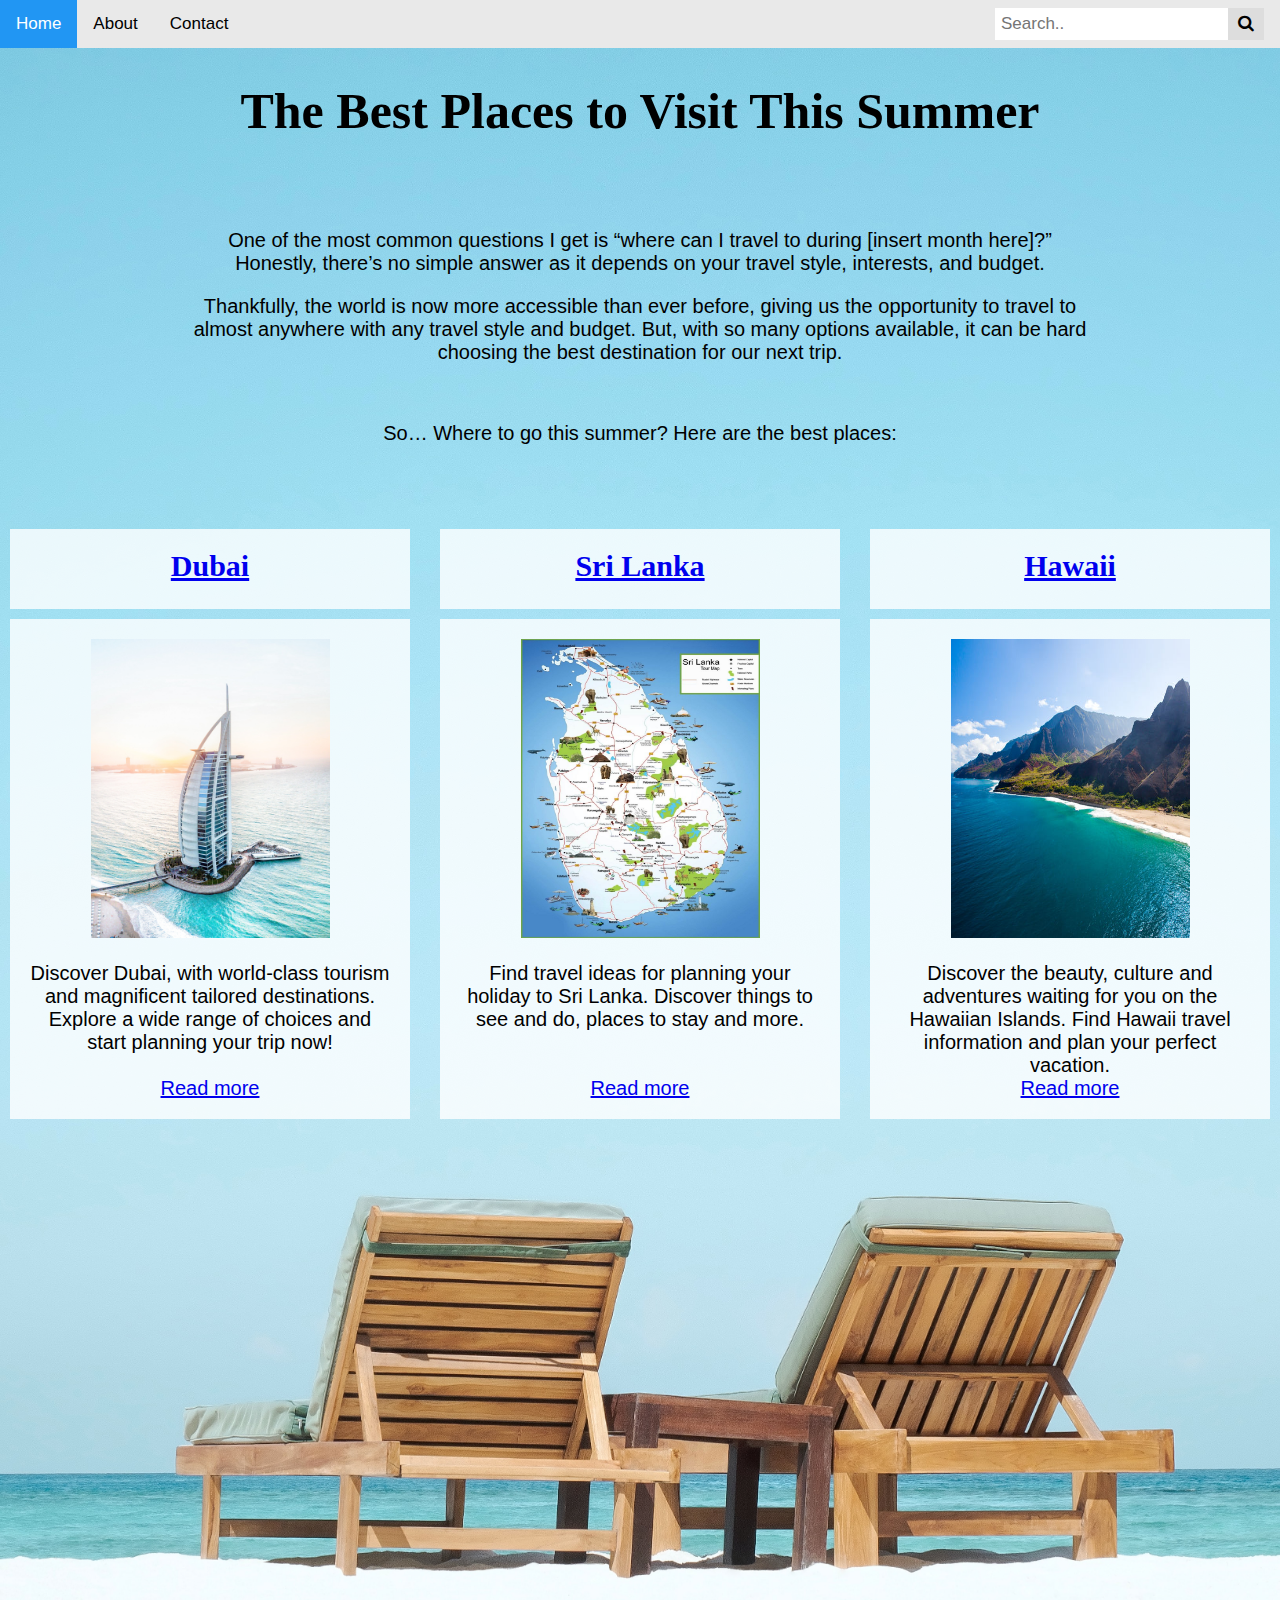
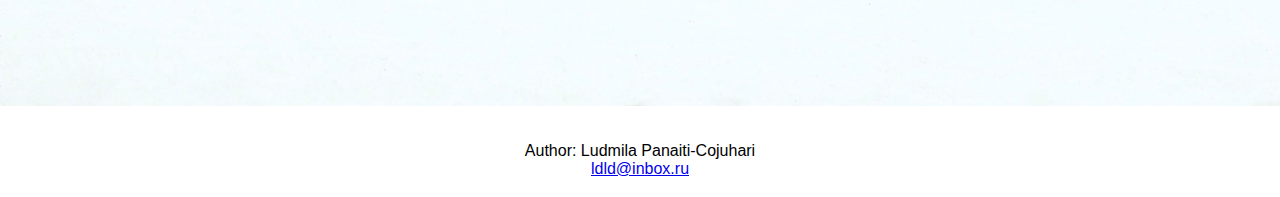
<file: Index.html>
<!DOCTYPE html>
<html>
<head>
<title>Index Page</title>
<meta charset="utf-8">
<link rel="stylesheet" href="index.css">

<link rel="stylesheet" href="https://cdnjs.cloudflare.com/ajax/libs/font-awesome/4.7.0/css/font-awesome.min.css">

<link rel="shortcut icon" href="fav-16x16.png" type="image/png">

</head>
<body>

<div class="topnav">
  <a class="active" href="Index.html">Home</a>
  <a href="About.html">About</a>
  <a href="About.html">Contact</a>
  <div class="search-container">
    <form action="/action_page.php">
      <input type="text" placeholder="Search.." name="search">
      <button type="submit"><i class="fa fa-search"></i></button>
    </form>
  </div>
</div>



<h1 id="header">The Best Places to Visit This Summer</h1><br><br>

<div class="mainscreen"></div>

<!-- <img class="travel-022" src="travel-022.jpg" alt="Travel Around The World" width="1200" height="350"> -->

<p class="blocktext">One of the most common questions I get is “where can I travel to during [insert month here]?” Honestly, there’s no simple answer as it depends on your travel style, interests, and budget.</p>

<p class="blocktext">Thankfully, the world is now more accessible than ever before, giving us the opportunity to travel to almost anywhere with any travel style and budget. But, with so many options available, it can be hard choosing the best destination for our next trip.
 </p> <br>
 <p class="blocktext">So… Where to go this summer? Here are the best places:</p> <br> <br><br>


<div class="grid-container">
  <div class="resort"><a href="Dubai Page.html">Dubai </a></div>
  <div class="resort"><a href="Sri Lanka Page.html">Sri Lanka</a></div>
  <div class="resort"><a href="Hawaii Page.html">Hawaii</a></div>  
  <div> 
    <img class="dubai2" src="dubai2.jpg" alt="dubai1"4 width="239" height="299"><br>
    <p class="text">Discover Dubai, with world-class tourism and magnificent tailored destinations. Explore a wide range of choices and start planning your trip now!  <br> <br>
    <a href="Dubai Page.html"> Read more</a> </p>

</div>
  <div>
  <img class="srilanka" src="Sri Lanka.jpg" alt="srilanka"4 width="239" height="299"><br>
  <p class="text">Find travel ideas for planning your holiday to Sri Lanka. Discover things to see and do, places to stay and more. <br><br><br>
<a href="Sri Lanka Page.html"> Read more</a> </p>
</div>
  
  <div>
  <img class="hawaii" src="Hawaii1.jpg" alt="hawaii"4 width="239" height="299"><br>
  <p class="text">Discover the beauty, culture and adventures waiting for you on the Hawaiian Islands. Find Hawaii travel information and plan your perfect vacation. <br>  
<a href="Hawaii Page.html"> Read more</a> </p>
</div>  

</div>

<br> <br><br><br><br><br><br><br><br><br><br><br><br><br><br><br><br><br><br><br><br><br><br><br><br><br><br><br><br><br><br><br><br>
<footer>
  <p>Author:   Ludmila Panaiti-Cojuhari<br>
  <a href="mailto:ldld@inbox.ru">ldld@inbox.ru</a></p>
</footer>
</body>
</html>
</file>
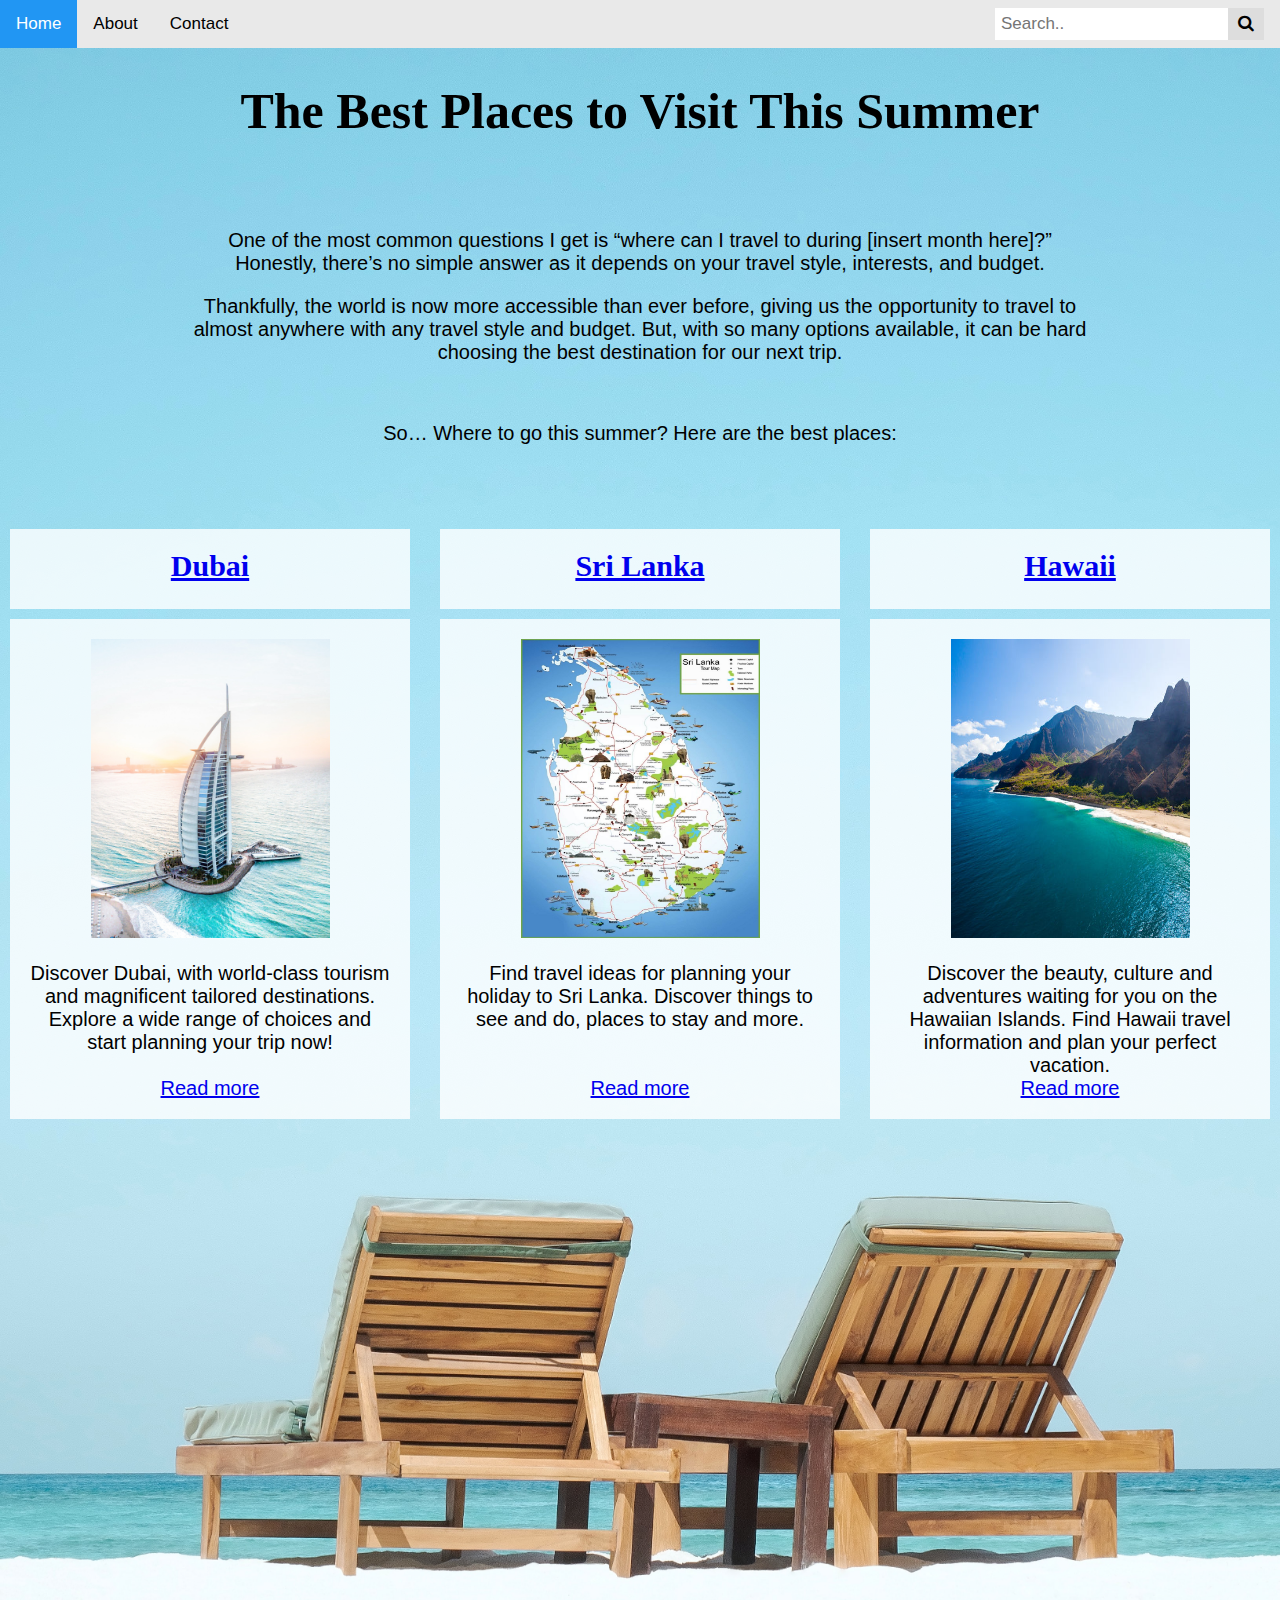
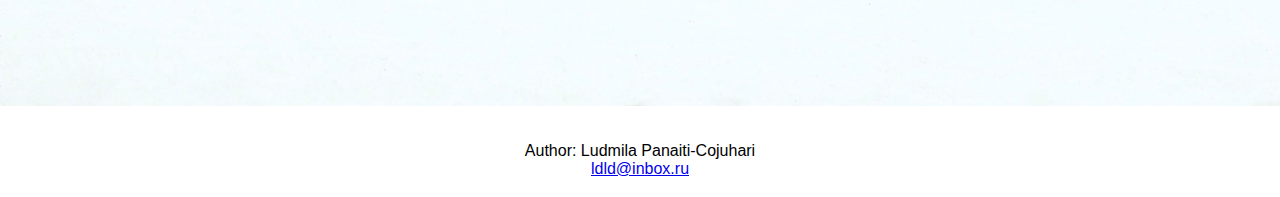
<file: index.html>
<!DOCTYPE html>
<html>
<head>
<title>Index Page</title>
<meta charset="utf-8">
<link rel="stylesheet" href="index.css">

<link rel="stylesheet" href="https://cdnjs.cloudflare.com/ajax/libs/font-awesome/4.7.0/css/font-awesome.min.css">

<link rel="shortcut icon" href="fav-16x16.png" type="image/png">

</head>
<body>

<div class="topnav">
  <a class="active" href="index.html">Home</a>
  <a href="About.html">About</a>
  <a href="About.html">Contact</a>
  <div class="search-container">
    <form action="/action_page.php">
      <input type="text" placeholder="Search.." name="search">
      <button type="submit"><i class="fa fa-search"></i></button>
    </form>
  </div>
</div>



<h1 id="header">The Best Places to Visit This Summer</h1><br><br>

<div class="mainscreen"></div>

<!-- <img class="travel-022" src="travel-022.jpg" alt="Travel Around The World" width="1200" height="350"> -->

<p class="blocktext">One of the most common questions I get is “where can I travel to during [insert month here]?” Honestly, there’s no simple answer as it depends on your travel style, interests, and budget.</p>

<p class="blocktext">Thankfully, the world is now more accessible than ever before, giving us the opportunity to travel to almost anywhere with any travel style and budget. But, with so many options available, it can be hard choosing the best destination for our next trip.
 </p> <br>
 <p class="blocktext">So… Where to go this summer? Here are the best places:</p> <br> <br><br>


<div class="grid-container">
  <div class="resort"><a href="Dubai Page.html">Dubai </a></div>
  <div class="resort"><a href="Sri Lanka Page.html">Sri Lanka</a></div>
  <div class="resort"><a href="Hawaii Page.html">Hawaii</a></div>  
  <div> 
    <img class="dubai2" src="dubai2.jpg" alt="dubai1"4 width="239" height="299"><br>
    <p class="text">Discover Dubai, with world-class tourism and magnificent tailored destinations. Explore a wide range of choices and start planning your trip now!  <br> <br>
    <a href="Dubai Page.html"> Read more</a> </p>

</div>
  <div>
  <img class="srilanka" src="Sri Lanka.jpg" alt="srilanka"4 width="239" height="299"><br>
  <p class="text">Find travel ideas for planning your holiday to Sri Lanka. Discover things to see and do, places to stay and more. <br><br><br>
<a href="Sri Lanka Page.html"> Read more</a> </p>
</div>
  
  <div>
  <img class="hawaii" src="Hawaii1.jpg" alt="hawaii"4 width="239" height="299"><br>
  <p class="text">Discover the beauty, culture and adventures waiting for you on the Hawaiian Islands. Find Hawaii travel information and plan your perfect vacation. <br>  
<a href="Hawaii Page.html"> Read more</a> </p>
</div>  

</div>

<br> <br><br><br><br><br><br><br><br><br><br><br><br><br><br><br><br><br><br><br><br><br><br><br><br><br><br><br><br><br><br><br><br>
<footer>
  <p>Author:   Ludmila Panaiti-Cojuhari<br>
  <a href="mailto:ldld@inbox.ru">ldld@inbox.ru</a></p>
</footer>
</body>
</html>
</file>
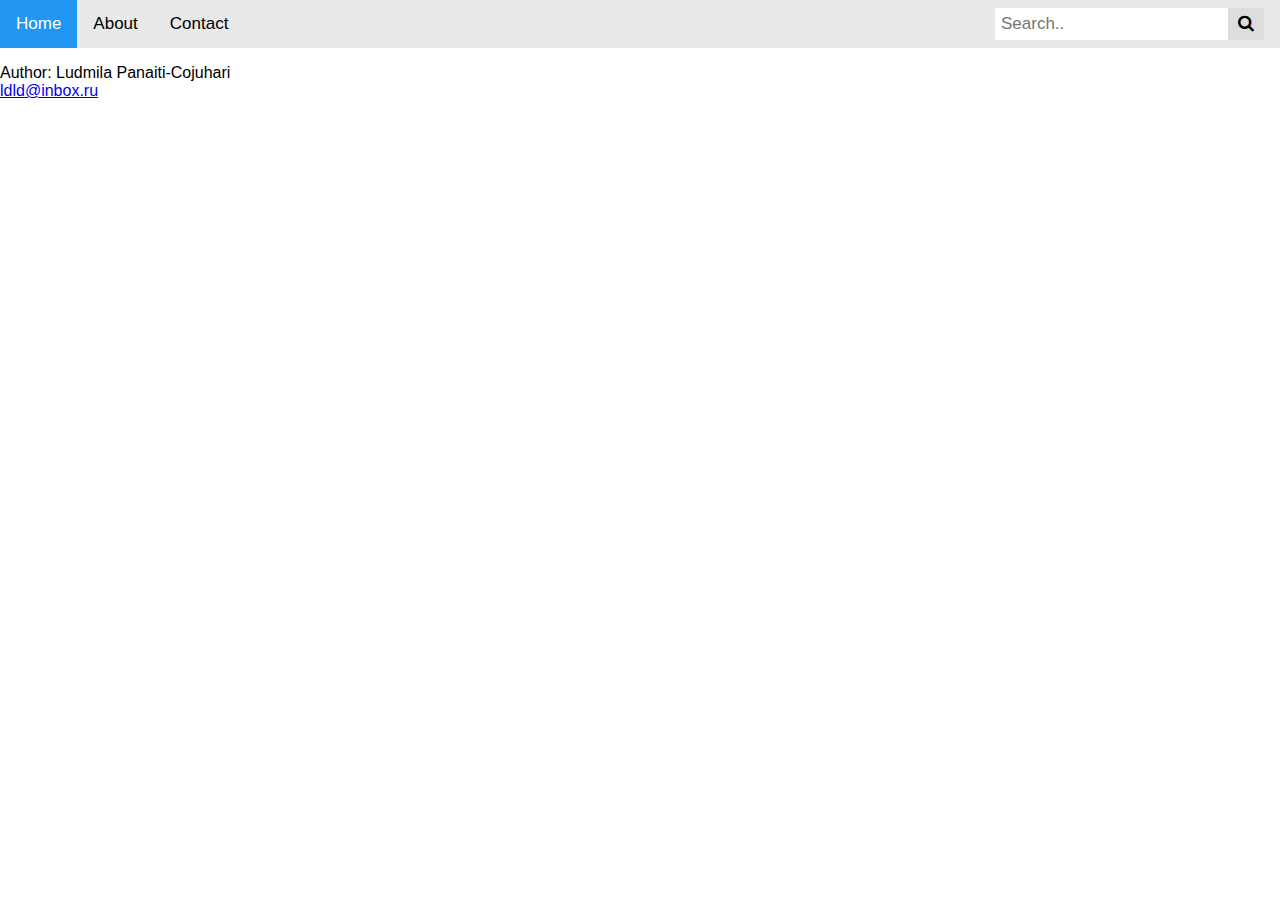
<file: About.html>
<!DOCTYPE html>
<html>
<head>
<title>About</title>
<meta charset="utf-8">
<link rel="shortcut icon" href="fav-16x16.png" type="image/png">
<link rel="stylesheet" href="About.css">
<link rel="stylesheet" href="https://cdnjs.cloudflare.com/ajax/libs/font-awesome/4.7.0/css/font-awesome.min.css">
<head>
<body>

<div class="topnav">
  <a class="active" href="index.html">Home</a>
  <a href="About.html">About</a>
  <a href="About.html">Contact</a>
  <div class="search-container">
    <form action="/action_page.php">
      <input type="text" placeholder="Search.." name="search">
      <button type="submit"><i class="fa fa-search"></i></button>
    </form>
  </div>
</div>


<p>Author:   Ludmila Panaiti-Cojuhari<br>
<a href="mailto:ldld@inbox.ru">ldld@inbox.ru</a></p>
 

</body>
</html>
</file>
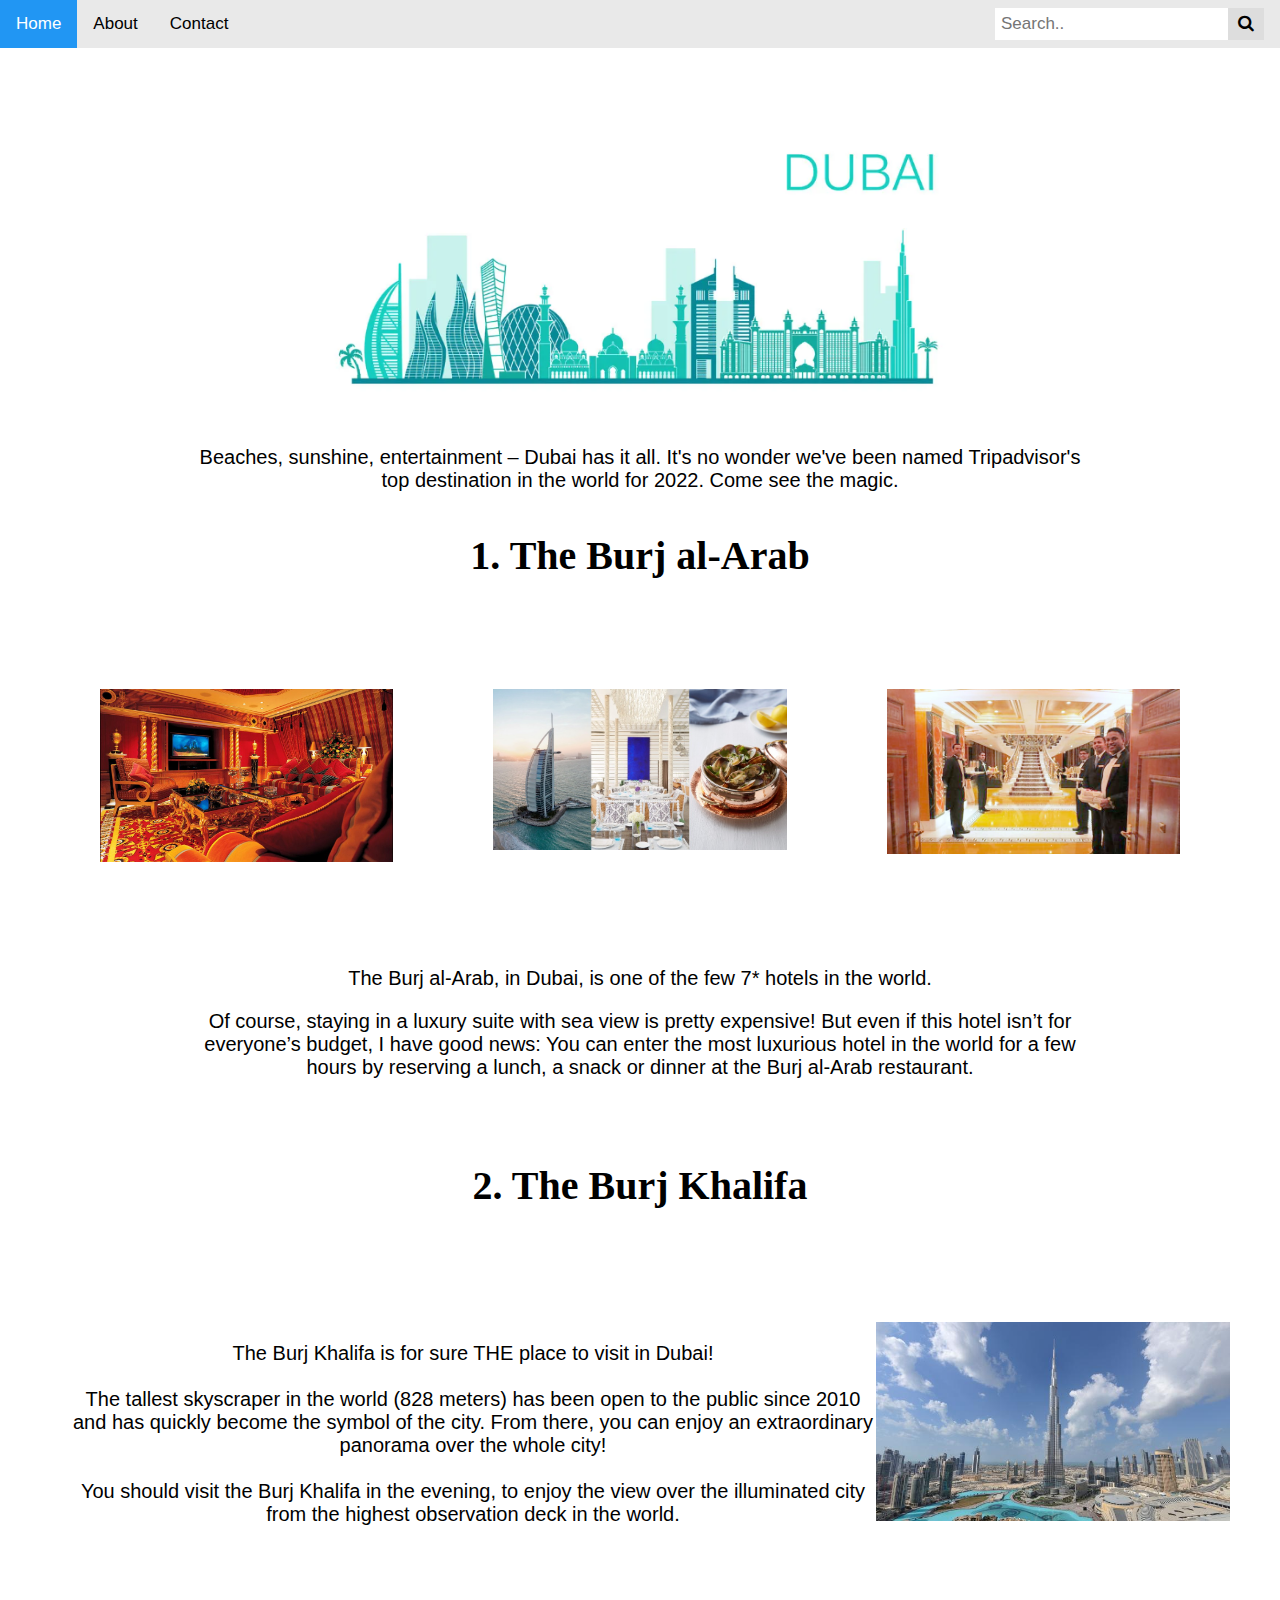
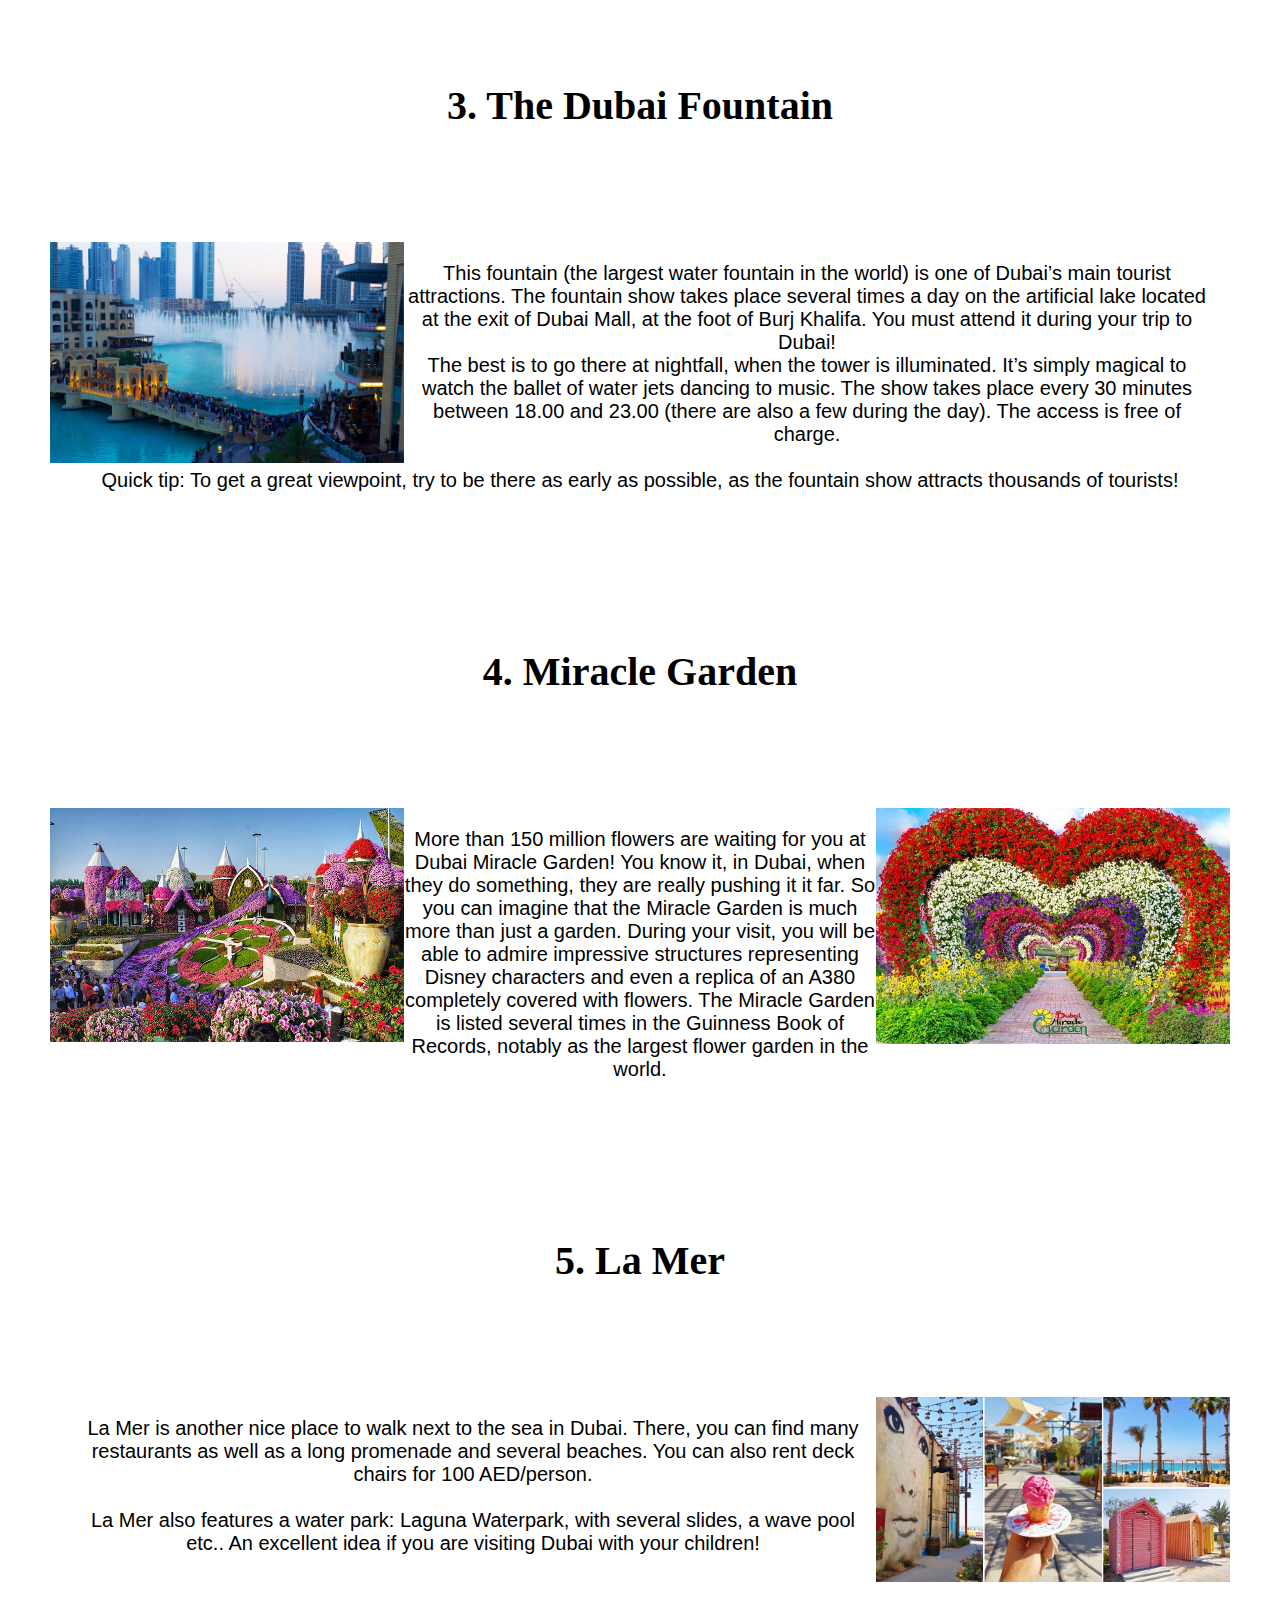
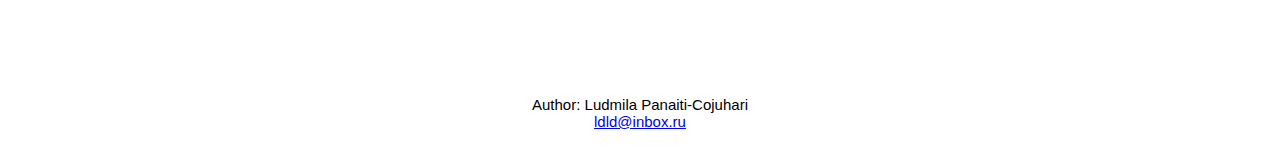
<file: Dubai Page.html>
<!DOCTYPE html>
<html>
<head>
<title>Dubai Page</title>
<meta charset="utf-8">
<link rel="stylesheet" href="Dubai Page CSS.css">
<link rel="shortcut icon" href="fav-16x16.png" type="image/png">

<!-- <meta name="viewport" content="width=device-width, initial-scale=1">
 Add icon library -->
<!-- <link rel="stylesheet" href="https://cdnjs.cloudflare.com/ajax/libs/font-awesome/4.7.0/css/font-awesome.min.css">  -->


<link rel="stylesheet" href="https://cdnjs.cloudflare.com/ajax/libs/font-awesome/4.7.0/css/font-awesome.min.css">

<head>
<body>

<div class="topnav">
  <a class="active" href="index.html">Home</a>
  <a href="About.html">About</a>
  <a href="About.html">Contact</a>
  <div class="search-container">
    <form action="/action_page.php">
      <input type="text" placeholder="Search.." name="search">
      <button type="submit"><i class="fa fa-search"></i></button>
    </form>
  </div>
</div>

 <!-- <a href="Index.html"> <button class="btn"><i class="fa fa-home"></i>  </button> </a> -->


<!-- <h1>Dubai</h1> -->
<p class="img6">
	<img src="dubai10.png" alt="Dubai" style="width:50%">
</p>	
<p class="blocktext">Beaches, sunshine, entertainment – Dubai has it all. It's no wonder we've been named Tripadvisor's top destination in the world for 2022. Come see the magic.</p>

<p class="head">1. The Burj al-Arab</p>
<div class="clearfix">
  <div class="img-container">
  <img src="royal-suite.jpg" alt="dubai1" style="width:100%">
  </div>
  <div class="img-container">
  <img src="sal-burj-al.jpg" alt="dubai2" style="width:100%">
  </div>
  <div class="img-container">
  <img src="burj5.jpg" alt="dubai3" style="width:100%">
  </div>
</div>
<p class="blocktext">The Burj al-Arab, in Dubai, is one of the few 7* hotels in the world.</p>
<p class="blocktext">Of course, staying in a luxury suite with sea view is pretty expensive! But even if this hotel isn’t for everyone’s budget, I have good news: You can enter the most luxurious hotel in the world for a few hours by reserving a lunch, a snack or dinner at the Burj al-Arab restaurant.</p> <br>

<p class="head">2. The Burj Khalifa</p> <br>
<div class="clearfix">
  <img class="img1" src="Burj Khalifa.jpg" alt="Burj Khalifa" style="width:30%">
  <p class="description"> The Burj Khalifa is for sure THE place to visit in Dubai!<br><br> The tallest skyscraper in the world (828 meters) has been open to the public since 2010 and has quickly become the symbol of the city. From there, you can enjoy an extraordinary panorama over the whole city!<br> <br> You should visit the Burj Khalifa in the evening, to enjoy the view over the illuminated city from the highest observation deck in the world.</p>
</div>
<br><br>

<p class="head">3. The Dubai Fountain</p> <br>
<div class="clearfix">
  <img class="img2" src="fountain.jpg" alt="fountain" style="width:30%">
 <p class="description"> This fountain (the largest water fountain in the world) is one of Dubai’s main tourist attractions.
The fountain show takes place several times a day on the artificial lake located at the exit of Dubai Mall, at the foot of Burj Khalifa.
You must attend it during your trip to Dubai! <br>
The best is to go there at nightfall, when the tower is illuminated. It’s simply magical to watch the ballet of water jets dancing to music.
The show takes place every 30 minutes between 18.00 and 23.00 (there are also a few during the day).
The access is free of charge.<br> <br>
Quick tip: To get a great viewpoint, try to be there as early as possible, as the fountain show attracts thousands of tourists! </p>
</div>
<br><br>

<p class="head">4. Miracle Garden</p> <br>
<div class="clearfix">
  <img class="img3" src="garden1.jpg" alt="miracle garden" style="width:30%">
  <img class="img4" src="garden2.jpg" alt="miracle garden" style="width:30%">
  <p class="description"> More than 150 million flowers are waiting for you at Dubai Miracle Garden! You know it, in Dubai, when they do something, they are really pushing it it far. So you can imagine that the Miracle Garden is much more than just a garden. During your visit, you will be able to admire impressive structures representing Disney characters and even a replica of an A380 completely covered with flowers. The Miracle Garden is listed several times in the Guinness Book of Records, notably as the largest flower garden in the world.</p>
</div>
<br><br>

<p class="head">5. La Mer</p> <br>
<div class="clearfix">
  <img class="img5" src="la-mer-dubai.jpg" alt="La Mer" style="width:30%">
  <p class="description">La Mer is another nice place to walk next to the sea in Dubai.
There, you can find many restaurants as well as a long promenade and several beaches. You can also rent deck chairs for 100 AED/person.<br><br>
La Mer also features a water park: Laguna Waterpark, with several slides, a wave pool etc.. An excellent idea if you are visiting Dubai with your children!</p>

</div>
<br><br>

<!-- <p><a href="Index.html"> Main Page</a></p> -->

<footer>
  <p>Author:   Ludmila Panaiti-Cojuhari<br>
  <a href="mailto:ldld@inbox.ru">ldld@inbox.ru</a></p>
 </footer>

</body>
</html>
</file>
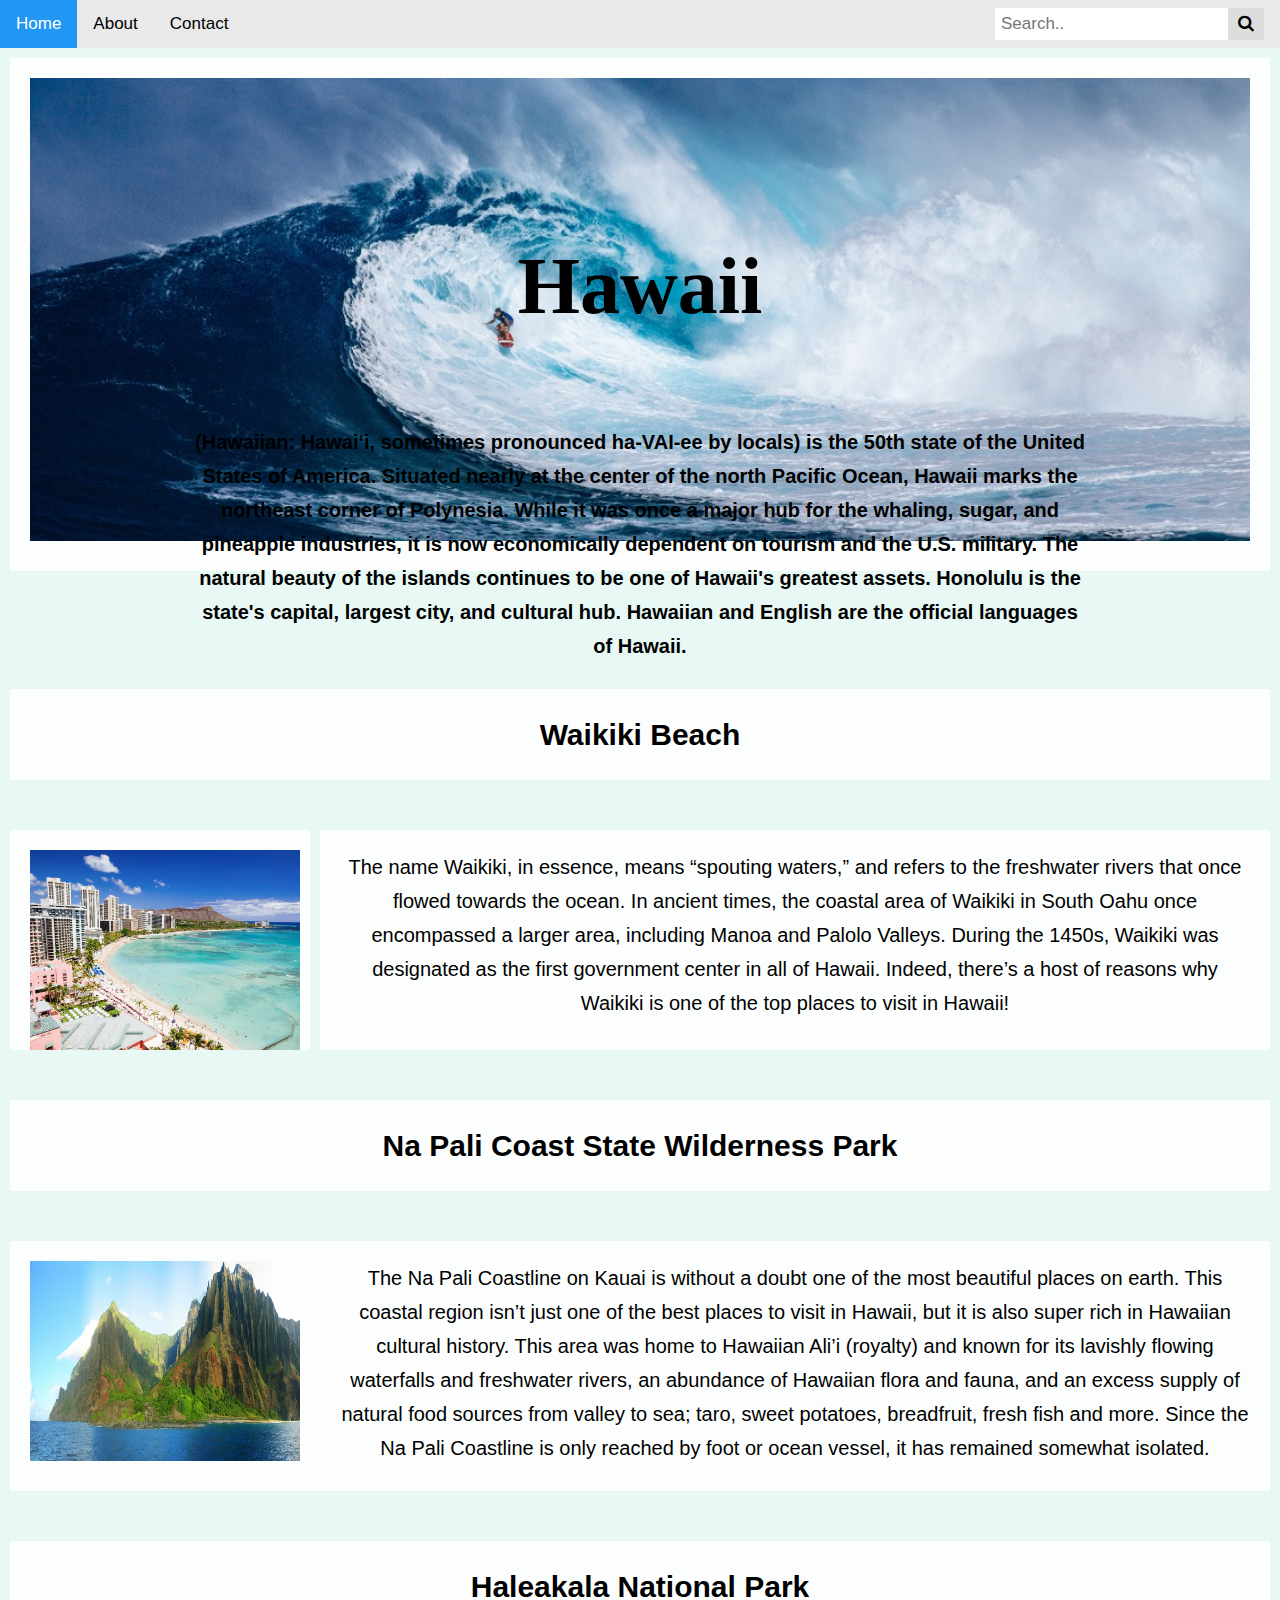
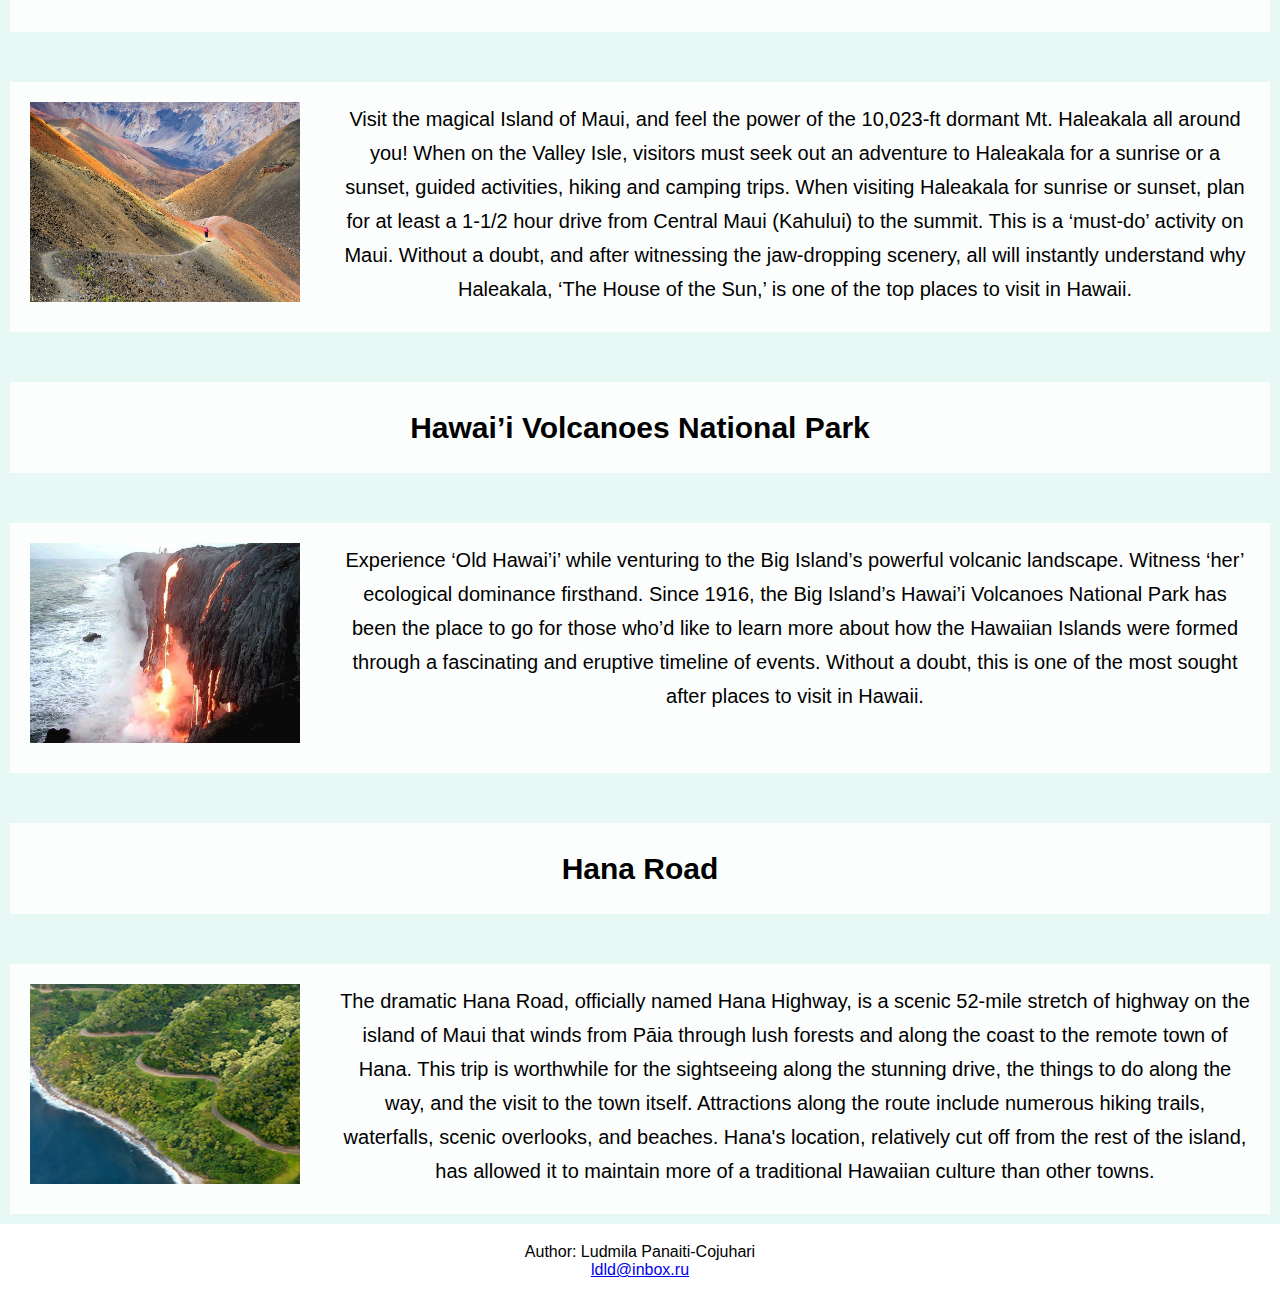
<file: Hawaii Page.html>
<!DOCTYPE html>
<html>
<head>
<title>Hawaii Page</title>
<meta charset="utf-8">
<link rel="stylesheet" href="Hawaii Page.css">
<link rel="shortcut icon" href="fav-16x16.png" type="image/png">

<meta name="viewport" content="width=device-width, initial-scale=1">
<!-- Add icon library -->
<link rel="stylesheet" href="https://cdnjs.cloudflare.com/ajax/libs/font-awesome/4.7.0/css/font-awesome.min.css">

<head>
<body>

  <div class="topnav">
  <a class="active" href="index.html">Home</a>
  <a href="About.html">About</a>
  <a href="About.html">Contact</a>
  <div class="search-container">
    <form action="/action_page.php">
      <input type="text" placeholder="Search.." name="search">
      <button type="submit"><i class="fa fa-search"></i></button>
    </form>
  </div>
</div>

<!-- <a href="Index.html"> <button class="btn"><i class="fa fa-home"></i>  </button> </a>
 -->
<div class="grid-container">
  <div class="grid-item" id="item8">
    <img src="surfer-hawaii.jpg" alt="Hawaii"; width="100%;">
<div class="center">
  <header id="head">Hawaii</header> <br>
<p class="blocktext">(Hawaiian: Hawaiʻi, sometimes pronounced ha-VAI-ee by locals) is the 50th state of the United States of America. Situated nearly at the center of the north Pacific Ocean, Hawaii marks the northeast corner of Polynesia. While it was once a major hub for the whaling, sugar, and pineapple industries, it is now economically dependent on tourism and the U.S. military. The natural beauty of the islands continues to be one of Hawaii's greatest assets. Honolulu is the state's capital, largest city, and cultural hub. Hawaiian and English are the official languages of Hawaii.</p></div>
  </div> <br>
  <div class="grid-item" id="item1">Waikiki Beach</div>
  <div class="grid-item" id="item2"><img src="Hawaii3.jpg" alt="Waikiki Beach"; width="270px"; height="200px"></div>
  <div class="grid-item">The name Waikiki, in essence, means “spouting waters,” and refers to the freshwater rivers that once flowed towards the ocean. In ancient times, the coastal area of Waikiki in South Oahu once encompassed a larger area, including Manoa and Palolo Valleys. During the 1450s, Waikiki was designated as the first government center in all of Hawaii.
Indeed, there’s a host of reasons why Waikiki is one of the top places to visit in Hawaii!
</div>  
  <div class="grid-item" id="item3">Na Pali Coast State Wilderness Park</div>
  <div class="grid-item" id="item4"><img src="Na-Pali.jpg" alt="Na-Pali"; width="270px"; height="200px"></div>
  <div class="grid-item">The Na Pali Coastline on Kauai is without a doubt one of the most beautiful places on earth. This coastal region isn’t just one of the best places to visit in Hawaii, but it is also super rich in Hawaiian cultural history. This area was home to Hawaiian Ali’i (royalty) and known for its lavishly flowing waterfalls and freshwater rivers, an abundance of Hawaiian flora and fauna, and an excess supply of natural food sources from valley to sea; taro, sweet potatoes, breadfruit, fresh fish and more. Since the Na Pali Coastline is only reached by foot or ocean vessel, it has remained somewhat isolated.</div>  
  <div class="grid-item" id="item5">Haleakala National Park</div>
  <div class="grid-item" ><img src="haleakala.jpg" alt="Haleakala National Park"; width="270px"; height="200px"></div>
  <div class="grid-item">Visit the magical Island of Maui, and feel the power of the 10,023-ft dormant Mt. Haleakala all around you! When on the Valley Isle, visitors must seek out an adventure to Haleakala for a sunrise or a sunset, guided activities, hiking and camping trips. When visiting Haleakala for sunrise or sunset, plan for at least a 1-1/2 hour drive from Central Maui (Kahului) to the summit.
This is a ‘must-do’ activity on Maui. Without a doubt, and after witnessing the jaw-dropping scenery, all will instantly understand why Haleakala, ‘The House of the Sun,’ is one of the top places to visit in Hawaii.</div>  
  <div class="grid-item" id="item6">Hawai’i Volcanoes National Park</div>
<div class="grid-item"> <img src="volcano.jpg" alt="Hawai’i Volcanoes National Park"; width="270px"; height="200px"></div>
<div class="grid-item">Experience ‘Old Hawai’i’ while venturing to the Big Island’s powerful volcanic landscape. Witness ‘her’ ecological dominance firsthand. Since 1916, the Big Island’s Hawai’i Volcanoes National Park has been the place to go for those who’d like to learn more about how the Hawaiian Islands were formed through a fascinating and eruptive timeline of events. Without a doubt, this is one of the most sought after places to visit in Hawaii.</div>
<div class="grid-item" id="item7">Hana Road</div>
<div class="grid-item"><img src="Hana.jpg" alt="Hana Road"; width="270px"; height="200px"></div>
<div class="grid-item">The dramatic Hana Road, officially named Hana Highway, is a scenic 52-mile stretch of highway on the island of Maui that winds from Pāia through lush forests and along the coast to the remote town of Hana. This trip is worthwhile for the sightseeing along the stunning drive, the things to do along the way, and the visit to the town itself. Attractions along the route include numerous hiking trails, waterfalls, scenic overlooks, and beaches.
Hana's location, relatively cut off from the rest of the island, has allowed it to maintain more of a traditional Hawaiian culture than other towns.</div>

</div>

<footer>
  <p>Author:   Ludmila Panaiti-Cojuhari<br>
  <a href="mailto:ldld@inbox.ru">ldld@inbox.ru</a></p>
 </footer>


</body>
</html>
</file>
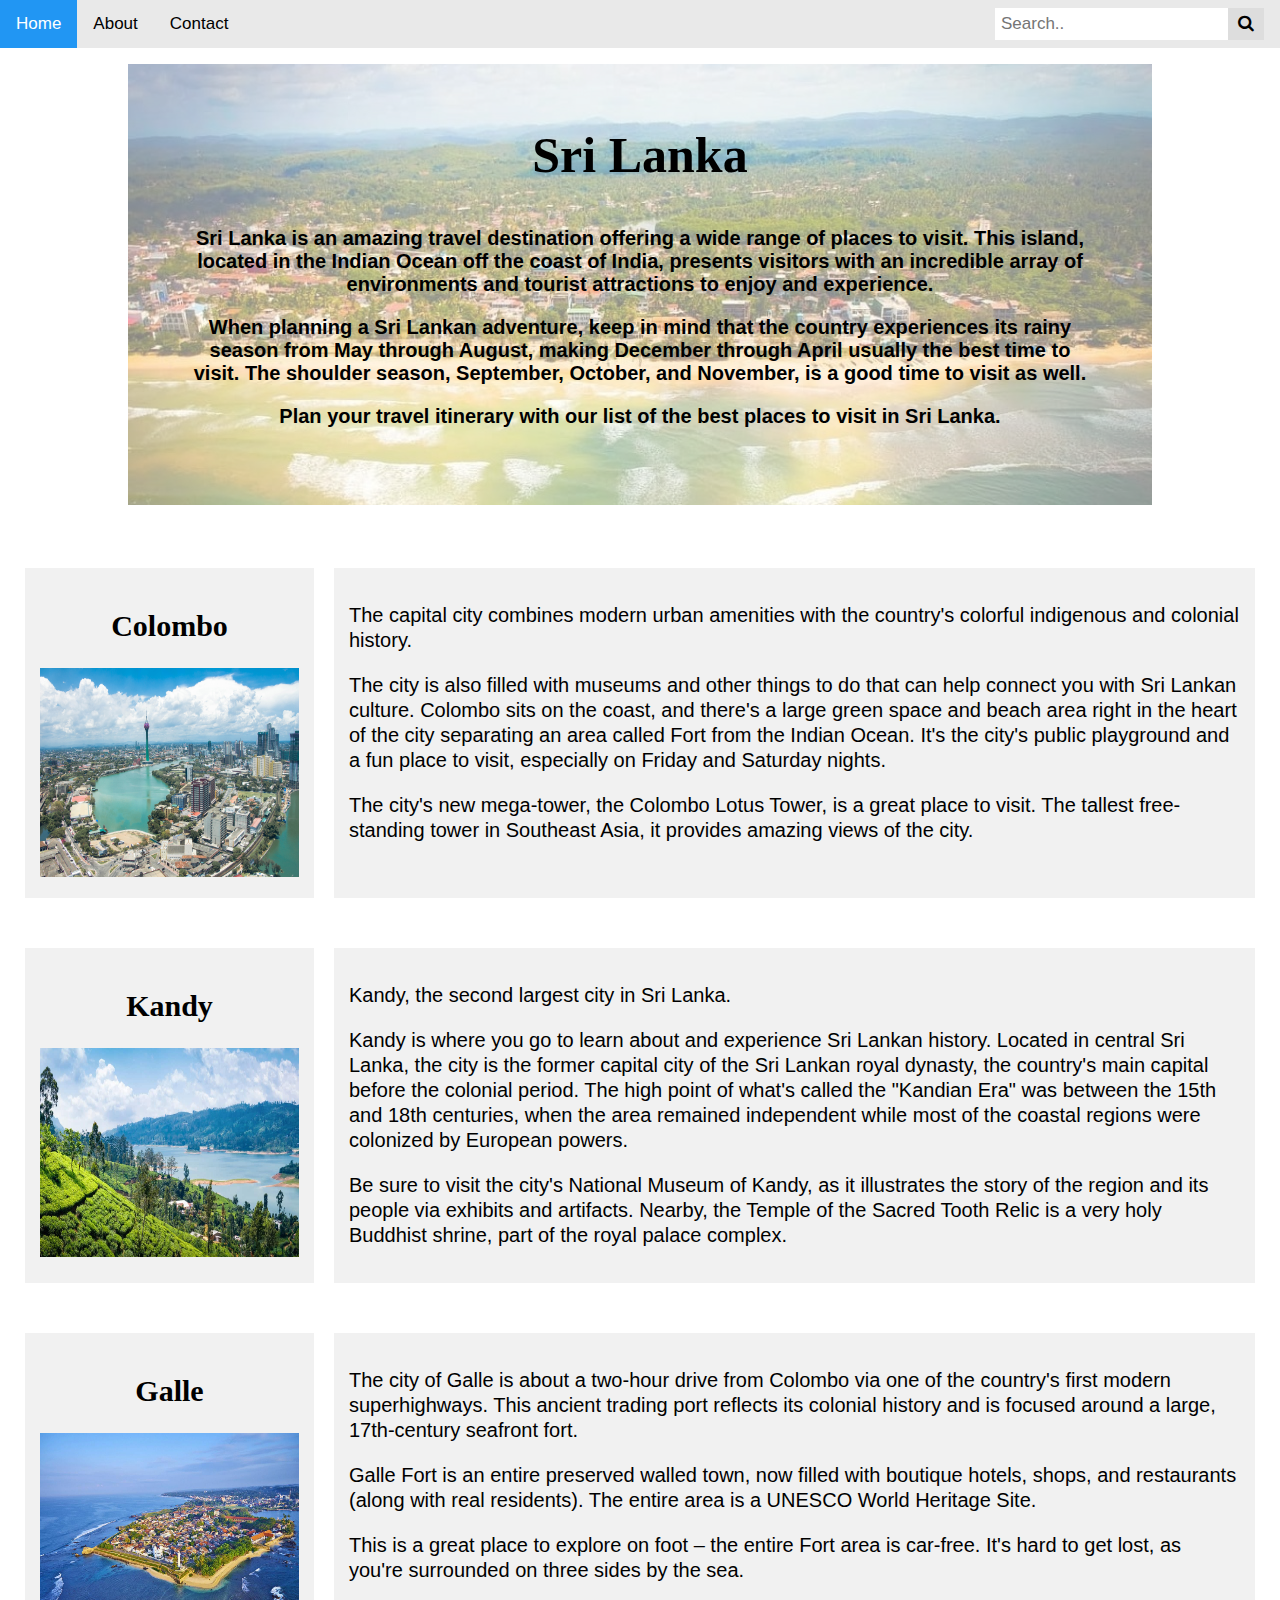
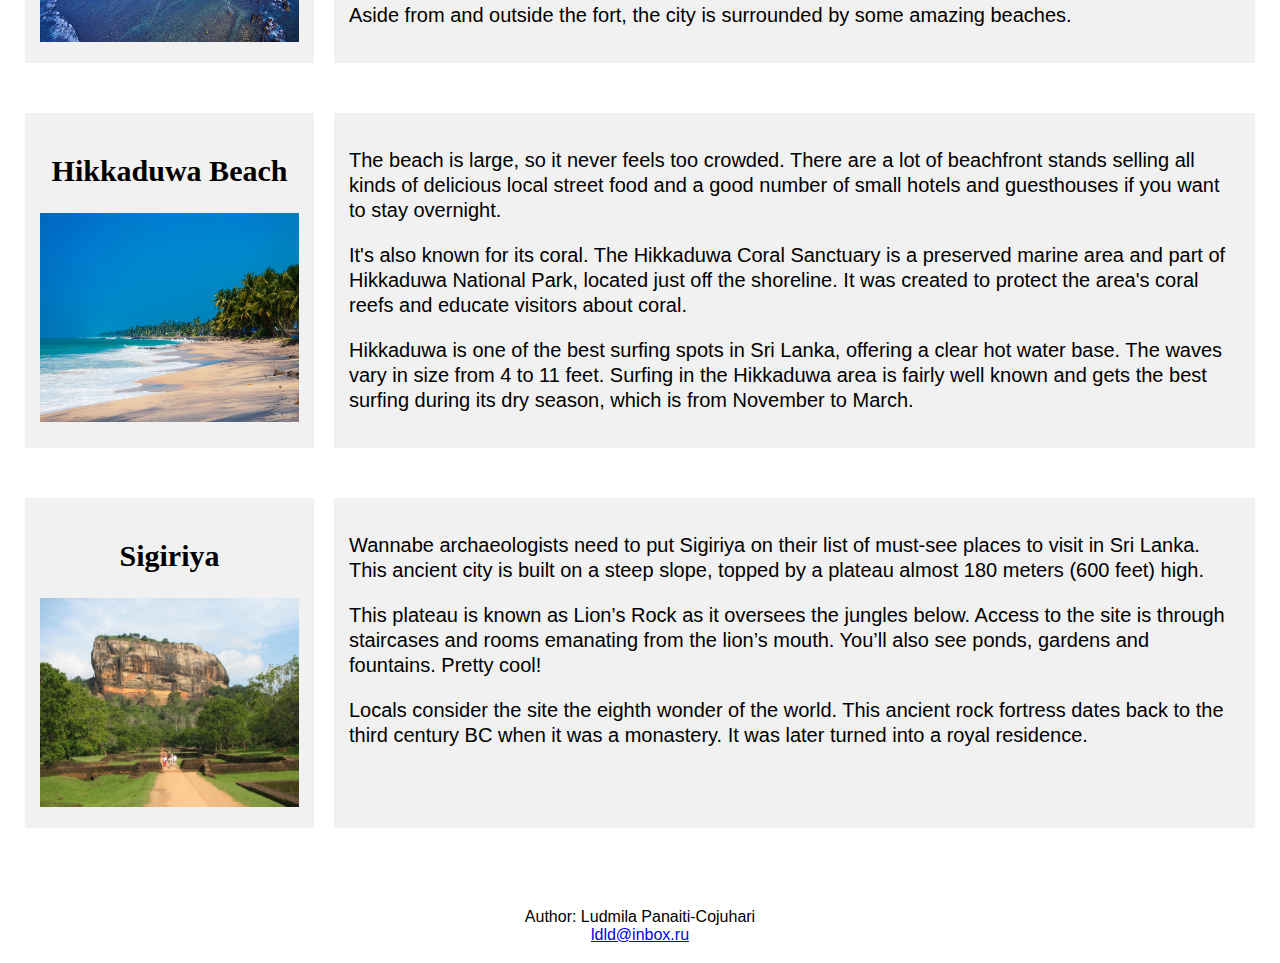
<file: Sri Lanka Page.html>
<!DOCTYPE html>
<html>
<head>
<title>Sri Lanka Page</title>
<meta charset="utf-8">
<link rel="stylesheet" href="Sri Lanka Page.css">

<link rel="shortcut icon" href="fav-16x16.png" type="image/png">

<meta name="viewport" content="width=device-width, initial-scale=1">
<!-- Add icon library -->
<link rel="stylesheet" href="https://cdnjs.cloudflare.com/ajax/libs/font-awesome/4.7.0/css/font-awesome.min.css">



<head>
<body>

<div class="topnav">
  <a class="active" href="index.html">Home</a>
  <a href="About.html">About</a>
  <a href="About.html">Contact</a>
  <div class="search-container">
    <form action="/action_page.php">
      <input type="text" placeholder="Search.." name="search">
      <button type="submit"><i class="fa fa-search"></i></button>
    </form>
  </div>
</div>

<!-- <a href="Index.html"> <button class="btn"><i class="fa fa-home"></i>  </button> </a> -->

<div class="container">
  <p class="img2">
	<img src="Sri Lanka5.jpg" alt="Sri Lanka";>
</p> 
  <div class="center">
 <header id="head">Sri Lanka</header> <br>
<p class="blocktext">Sri Lanka is an amazing travel destination offering a wide range of places to visit. This island, located in the Indian Ocean off the coast of India, presents visitors with an incredible array of environments and tourist attractions to enjoy and experience.</p>
<p class="blocktext">When planning a Sri Lankan adventure, keep in mind that the country experiences its rainy season from May through August, making December through April usually the best time to visit. The shoulder season, September, October, and November, is a good time to visit as well.</p>
<p class="blocktext">Plan your travel itinerary with our list of the best places to visit in Sri Lanka.</p>
  </div>
</div>

<!-- <p class="img2">
	<img src="Sri Lanka5.jpg" alt="Sri Lanka" style="width:100%";>
</p> <br> 

<p class="img1">
	<img src="SriLanka2.jpg" alt="Sri Lanka" style="width:30%">
</p> --> <br> 


<div class="flex-container">
  <div style="flex-grow: 1">
  	<p class="head"> Colombo</p>
  	<img class="colombo" src="colombo.jpg" alt="Colombo"4 width="259" height="209"><br></div>
  <div style="flex-grow: 8">
  	<p>The capital city combines modern urban amenities with the country's colorful indigenous and colonial history. </p>
  	<p>The city is also filled with museums and other things to do that can help connect you with Sri Lankan culture. Colombo sits on the coast, and there's a large green space and beach area right in the heart of the city separating an area called Fort from the Indian Ocean. It's the city's public playground and a fun place to visit, especially on Friday and Saturday nights.</p>
  	<p>The city's new mega-tower, the Colombo Lotus Tower, is a great place to visit. The tallest free-standing tower in Southeast Asia, it provides amazing views of the city.</p>
  </div>
</div>

<div class="flex-container">
  <div style="flex-grow: 1">
  	<p class="head">Kandy</p>
  	<img class="kandy" src="kandy.jpg" alt="Kandy"4 width="259" height="209"></div>
  <div style="flex-grow: 8">
  	<p>Kandy, the second largest city in Sri Lanka.  </p>
  	<p>Kandy is where you go to learn about and experience Sri Lankan history. Located in central Sri Lanka, the city is the former capital city of the Sri Lankan royal dynasty, the country's main capital before the colonial period. The high point of what's called the "Kandian Era" was between the 15th and 18th centuries, when the area remained independent while most of the coastal regions were colonized by European powers.</p>
  	<p>Be sure to visit the city's National Museum of Kandy, as it illustrates the story of the region and its people via exhibits and artifacts. Nearby, the Temple of the Sacred Tooth Relic is a very holy Buddhist shrine, part of the royal palace complex.</p>
  </div>
</div>

<div class="flex-container">
  <div style="flex-grow: 1">
  	<p class="head">Galle</p>
  	<img class="galle" src="galle.jpg" alt="Galle"4 width="259" height="209"></div>
  <div style="flex-grow: 8">
  	<p>The city of Galle is about a two-hour drive from Colombo via one of the country's first modern superhighways. This ancient trading port reflects its colonial history and is focused around a large, 17th-century seafront fort. </p>
  	<p>Galle Fort is an entire preserved walled town, now filled with boutique hotels, shops, and restaurants (along with real residents). The entire area is a UNESCO World Heritage Site.</p>
  	<p>This is a great place to explore on foot – the entire Fort area is car-free. It's hard to get lost, as you're surrounded on three sides by the sea.</p>
  	<p>Aside from and outside the fort, the city is surrounded by some amazing beaches.</p>
  </div>
</div>

<div class="flex-container">
  <div style="flex-grow: 1">
  	<p class="head">Hikkaduwa Beach</p>
  	<img class="HikkaduwaBeach" src="HikkaduwaBeach.jpg" alt="Hikkaduwa Beach"4 width="259" height="209"></div>
  <div style="flex-grow: 8">
  	<p>The beach is large, so it never feels too crowded. There are a lot of beachfront stands selling all kinds of delicious local street food and a good number of small hotels and guesthouses if you want to stay overnight. </p>
  	<p>It's also known for its coral. The Hikkaduwa Coral Sanctuary is a preserved marine area and part of Hikkaduwa National Park, located just off the shoreline. It was created to protect the area's coral reefs and educate visitors about coral.</p>
  	<p>Hikkaduwa is one of the best surfing spots in Sri Lanka, offering a clear hot water base. The waves vary in size from 4 to 11 feet. Surfing in the Hikkaduwa area is fairly well known and gets the best surfing during its dry season, which is from November to March.</p>
  </div>
</div>

<div class="flex-container">
  <div style="flex-grow: 1">
  	<p class="head">Sigiriya</p>
  	<img class="Sigiriya" src="Sigiriya.jpg" alt="Sigiriya"4 width="259" height="209"></div>
  <div style="flex-grow: 8">
  	<p>Wannabe archaeologists need to put Sigiriya on their list of must-see places to visit in Sri Lanka. This ancient city is built on a steep slope, topped by a plateau almost 180 meters (600 feet) high.</p>
  	<p>This plateau is known as Lion’s Rock as it oversees the jungles below. Access to the site is through staircases and rooms emanating from the lion’s mouth. You’ll also see ponds, gardens and fountains. Pretty cool!</p>
  	<p>Locals consider the site the eighth wonder of the world. This ancient rock fortress dates back to the third century BC when it was a monastery. It was later turned into a royal residence.</p>
  </div>
</div>

<br><br>

<!-- <p><a href="Index.html"> Main Page</a></p> -->

<footer>
  <p>Author:   Ludmila Panaiti-Cojuhari<br>
  <a href="mailto:ldld@inbox.ru">ldld@inbox.ru</a></p>
</footer>

</body>
</html>
</file>
<file: index.css>
#header {
  font-size:50px;
  text-align:center;
  font-family: Copperplate, Papyrus, fantasy;
  }

body {
    background: url(pleaj.jpg) no-repeat;
    -moz-background-size: 100%; 
    -webkit-background-size: 100%; 
    -o-background-size: 100%; 
    background-size: 100%; 
    /*font-family: Copperplate, Papyrus, fantasy;*/
    }

.blocktext {
  margin-left: auto;
  margin-right: auto;
  width: 900px;
  font-size: 20px;
  text-align: center;
}
.grid-container {
  display: grid;
  justify-content: space-between;
  grid-template-columns: 400px 400px 400px;
  grid-template-rows: 80px 500px;
  gap: 10px;
  /*background-color: #2196F3;*/
  padding: 10px;
}

.grid-container > div {
  background-color: rgba(255, 255, 255, 0.8);
  text-align: center;
  padding: 20px;
  
}
.resort {
  font-size: 30px;
  font-family: Copperplate, Papyrus, fantasy;
  font-weight: bold;
  }


.text {
  font-size: 20px;
}

footer {
  text-align: center;
  padding: 3px;
  
}


* {box-sizing: border-box;}

body {
  margin: 0;
  font-family: Arial, Helvetica, sans-serif;
}

.topnav {
  overflow: hidden;
  background-color: #e9e9e9;
}

.topnav a {
  float: left;
  display: block;
  color: black;
  text-align: center;
  padding: 14px 16px;
  text-decoration: none;
  font-size: 17px;
}

.topnav a:hover {
  background-color: #ddd;
  color: black;
}

.topnav a.active {
  background-color: #2196F3;
  color: white;
}

.topnav .search-container {
  float: right;
}

.topnav input[type=text] {
  padding: 6px;
  margin-top: 8px;
  font-size: 17px;
  border: none;
}

.topnav .search-container button {
  float: right;
  padding: 6px 10px;
  margin-top: 8px;
  margin-right: 16px;
  background: #ddd;
  font-size: 17px;
  border: none;
  cursor: pointer;
}

.topnav .search-container button:hover {
  background: #ccc;
}

@media screen and (max-width: 600px) {
  .topnav .search-container {
    float: none;
  }
  .topnav a, .topnav input[type=text], .topnav .search-container button {
    float: none;
    display: block;
    text-align: left;
    width: 100%;
    margin: 0;
    padding: 14px;
  }
  .topnav input[type=text] {
    border: 1px solid #ccc;  
  }
</file>
<file: About.css>
* {box-sizing: border-box;}

body {
  margin: 0;
  font-family: Arial, Helvetica, sans-serif;
}

.topnav {
  overflow: hidden;
  background-color: #e9e9e9;
}

.topnav a {
  float: left;
  display: block;
  color: black;
  text-align: center;
  padding: 14px 16px;
  text-decoration: none;
  font-size: 17px;
}

.topnav a:hover {
  background-color: #ddd;
  color: black;
}

.topnav a.active {
  background-color: #2196F3;
  color: white;
}

.topnav .search-container {
  float: right;
}

.topnav input[type=text] {
  padding: 6px;
  margin-top: 8px;
  font-size: 17px;
  border: none;
}

.topnav .search-container button {
  float: right;
  padding: 6px 10px;
  margin-top: 8px;
  margin-right: 16px;
  background: #ddd;
  font-size: 17px;
  border: none;
  cursor: pointer;
}

.topnav .search-container button:hover {
  background: #ccc;
}

@media screen and (max-width: 600px) {
  .topnav .search-container {
    float: none;
  }
  .topnav a, .topnav input[type=text], .topnav .search-container button {
    float: none;
    display: block;
    text-align: left;
    width: 100%;
    margin: 0;
    padding: 14px;
  }
  .topnav input[type=text] {
    border: 1px solid #ccc;  
  }
</file>
<file: Dubai Page CSS.css>
* {
  box-sizing: border-box;
}

.img-container {
  float: left;
  width: 33.33%;
  padding: 50px;
  max-height: 300px;
  /*border: solid black;*/
}

.clearfix::after {
  content: "";
  clear: both;
  display: table;
}
.blocktext {
  text-align: center;
}
.head {
  font-family: Copperplate, Papyrus, fantasy;
  font-weight: bold;
  font-size:40px;
  text-align:center;
  }

.clearfix {
  overflow: auto;
  margin: 30px;
  padding: 20px;
  text-align: center;
}

.description {
  margin: 20px;
}

.img1 {
  float: right;
}
.img2 {
  float: left;
}
.img3 {
  float: right;
}
.img4 {
  float: left;
}
.img5 {
  float: right;
}
.img6 {
  text-align: center;
}
body {
  font-size: 20px;
  /*font-family: Copperplate, Papyrus, fantasy;*/
}
.blocktext {
  margin-left: auto;
  margin-right: auto;
  width: 900px;
  text-align: center;
  
}

/*.btn {
    background-color: DodgerBlue;
    border: none;
    color: white;
    padding: 12px 16px;
    font-size: 16px;
    cursor: pointer;
}

Darker background on mouse-over */
/*.btn:hover {
    background-color: RoyalBlue;
}*/

footer {
  text-align: center;
  padding: 3px;
  font-size: 15px;
  
}

* {box-sizing: border-box;}

body {
  margin: 0;
  font-family: Arial, Helvetica, sans-serif;
}

.topnav {
  overflow: hidden;
  background-color: #e9e9e9;
}

.topnav a {
  float: left;
  display: block;
  color: black;
  text-align: center;
  padding: 14px 16px;
  text-decoration: none;
  font-size: 17px;
}

.topnav a:hover {
  background-color: #ddd;
  color: black;
}

.topnav a.active {
  background-color: #2196F3;
  color: white;
}

.topnav .search-container {
  float: right;
}

.topnav input[type=text] {
  padding: 6px;
  margin-top: 8px;
  font-size: 17px;
  border: none;
}

.topnav .search-container button {
  float: right;
  padding: 6px 10px;
  margin-top: 8px;
  margin-right: 16px;
  background: #ddd;
  font-size: 17px;
  border: none;
  cursor: pointer;
}

.topnav .search-container button:hover {
  background: #ccc;
}

@media screen and (max-width: 600px) {
  .topnav .search-container {
    float: none;
  }
  .topnav a, .topnav input[type=text], .topnav .search-container button {
    float: none;
    display: block;
    text-align: left;
    width: 100%;
    margin: 0;
    padding: 14px;
  }
  .topnav input[type=text] {
    border: 1px solid #ccc;  
  }
</file>
<file: Hawaii Page.css>
.grid-container {
  display: grid;
  row-gap: 50px;
  grid-template-columns: auto auto;
  background-color: #E8F8F5;
  padding: 10px;
}

.grid-item {
  background-color: rgba(255, 255, 255, 0.8);
 /* border: 1px solid rgba(0, 0, 0, 0.8);*/
  padding: 20px;
  font-size: 20px;
  line-height: 1.7;
  text-align: center;
}
#item1 {
  grid-column: 1 / 3;
  font-weight: bold;
  font-size: 30px;
}
#item2 {
width: 300px;
height: 220px;
}
#item3 {
  grid-column: 1 / 3;
  font-weight: bold;
  font-size: 30px;
}
#item5 {
  grid-column: 1 / 3;
  font-weight: bold;
  font-size: 30px;
}
#item6 {
  grid-column: 1 / 3;
  font-weight: bold;
  font-size: 30px;
}
#item7 {
 grid-column: 1 / 3; 
 font-weight: bold;
 font-size: 30px;
}
#item8 {
 grid-column: 1 / 3; 
 /*opacity: 0.5;*/
text-align:center;
}
.center {
  font-size:20px;
  font-weight: bold;
  /*font-family: Copperplate, Papyrus, fantasy;*/
  text-align:center;
}
.center {
  position: absolute;
  top: 50%;
  left: 50%;
  transform: translate(-50%, -50%);
  font-size: 30px;
}
#head {
  font-size:80px;
  font-weight: bold;
  font-family: Copperplate, Papyrus, fantasy;
  text-align:center;
}
.blocktext {
  font-size: 20px;
  font-weight: bold;
  margin-left: auto;
  margin-right: auto;
  width: 900px;
  text-align: center;
}

.btn {
    background-color: DodgerBlue;
    border: none;
    color: white;
    padding: 12px 16px;
    font-size: 16px;
    cursor: pointer;
}

/* Darker background on mouse-over */
.btn:hover {
    background-color: RoyalBlue;
}
footer {
  text-align: center;
  padding: 3px;
  
}

* {box-sizing: border-box;}

body {
  margin: 0;
  font-family: Arial, Helvetica, sans-serif;
}

.topnav {
  overflow: hidden;
  background-color: #e9e9e9;
}

.topnav a {
  float: left;
  display: block;
  color: black;
  text-align: center;
  padding: 14px 16px;
  text-decoration: none;
  font-size: 17px;
}

.topnav a:hover {
  background-color: #ddd;
  color: black;
}

.topnav a.active {
  background-color: #2196F3;
  color: white;
}

.topnav .search-container {
  float: right;
}

.topnav input[type=text] {
  padding: 6px;
  margin-top: 8px;
  font-size: 17px;
  border: none;
}

.topnav .search-container button {
  float: right;
  padding: 6px 10px;
  margin-top: 8px;
  margin-right: 16px;
  background: #ddd;
  font-size: 17px;
  border: none;
  cursor: pointer;
}

.topnav .search-container button:hover {
  background: #ccc;
}

@media screen and (max-width: 600px) {
  .topnav .search-container {
    float: none;
  }
  .topnav a, .topnav input[type=text], .topnav .search-container button {
    float: none;
    display: block;
    text-align: left;
    width: 100%;
    margin: 0;
    padding: 14px;
  }
  .topnav input[type=text] {
    border: 1px solid #ccc;  
  }
</file>
<file: Sri Lanka Page.css>
.blocktext {
  font-size: 20px;
  font-weight: bold;
  margin-left: auto;
  margin-right: auto;
  width: 900px;
  text-align: center;
}

.img1 {
  text-align: center;
}
.flex-container {
  padding: 15px;
  display: flex;
  align-items: stretch;
}

.flex-container > div {
  padding: 15px;
  background-color: #f1f1f1;
  margin: 10px;
  line-height: 25px;
  font-size: 20px;
}
.head {
  font-size:30px;
  font-family: Copperplate, Papyrus, fantasy;
  font-weight: bold;
  text-align:center;
}
#head {
  font-size:50px;
  font-weight: bold;
  font-family: Copperplate, Papyrus, fantasy;
  text-align:center;
}
.img2 {
  width:100%;
  opacity: 0.5;
  text-align:center;
}
.container {
  position: relative;
}
.center {
  position: absolute;
  top: 50%;
  left: 50%;
  transform: translate(-50%, -50%);
  font-size: 20px;
}

.btn {
    background-color: DodgerBlue;
    border: none;
    color: white;
    padding: 12px 16px;
    font-size: 16px;
    cursor: pointer;
}

/* Darker background on mouse-over */
.btn:hover {
    background-color: RoyalBlue;
}
footer {
  text-align: center;
  padding: 3px;
  
}

*footer {
  text-align: center;
  padding: 3px;
  font-size: 15px;
  
}

* {box-sizing: border-box;}

body {
  margin: 0;
  font-family: Arial, Helvetica, sans-serif;
}

.topnav {
  overflow: hidden;
  background-color: #e9e9e9;
}

.topnav a {
  float: left;
  display: block;
  color: black;
  text-align: center;
  padding: 14px 16px;
  text-decoration: none;
  font-size: 17px;
}

.topnav a:hover {
  background-color: #ddd;
  color: black;
}

.topnav a.active {
  background-color: #2196F3;
  color: white;
}

.topnav .search-container {
  float: right;
}

.topnav input[type=text] {
  padding: 6px;
  margin-top: 8px;
  font-size: 17px;
  border: none;
}

.topnav .search-container button {
  float: right;
  padding: 6px 10px;
  margin-top: 8px;
  margin-right: 16px;
  background: #ddd;
  font-size: 17px;
  border: none;
  cursor: pointer;
}

.topnav .search-container button:hover {
  background: #ccc;
}

@media screen and (max-width: 600px) {
  .topnav .search-container {
    float: none;
  }
  .topnav a, .topnav input[type=text], .topnav .search-container button {
    float: none;
    display: block;
    text-align: left;
    width: 100%;
    margin: 0;
    padding: 14px;
  }
  .topnav input[type=text] {
    border: 1px solid #ccc;  
  }
</file>
